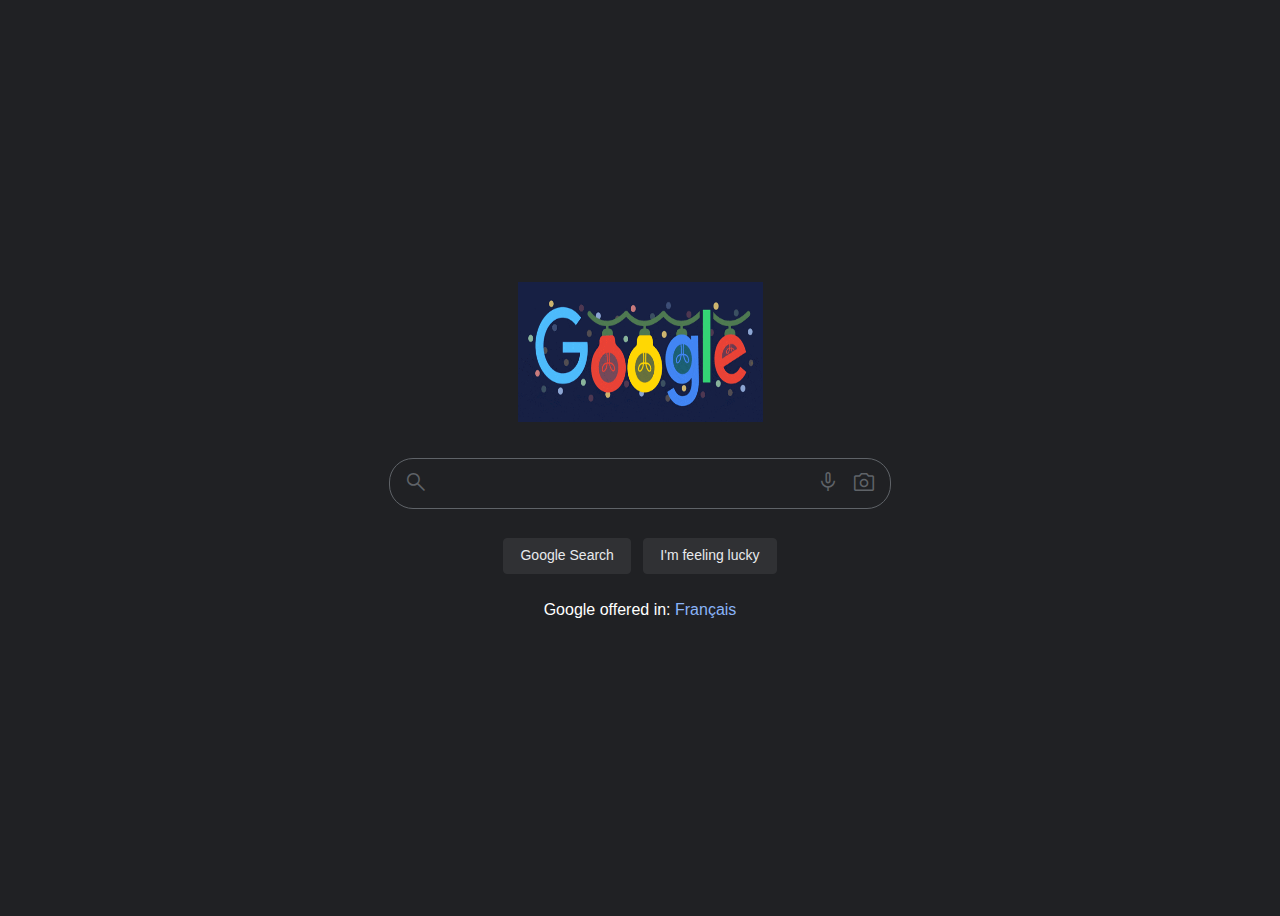
<file: index.html>
<!DOCTYPE html>
<html>
    <head>
    <title>
        google copycat
    </title>
    <link rel="stylesheet" href="index.css">
    <link rel="stylesheet" href="https://fonts.googleapis.com/css2?family=Material+Symbols+Outlined:opsz,wght,FILL,GRAD@20..48,100..700,0..1,-50..200" />
    <link rel="stylesheet" href="https://fonts.googleapis.com/css2?family=Material+Symbols+Outlined:opsz,wght,FILL,GRAD@20..48,100..700,0..1,-50..200" />
    <link rel="stylesheet" href="https://fonts.googleapis.com/css2?family=Material+Symbols+Outlined:opsz,wght,FILL,GRAD@20..48,100..700,0..1,-50..200" />
    <link rel="icon" type="image/x-icon" href="favi.ico">
        <meta name="viewport" content="width=device-width, initial-scale=1.0">
    </head>

    <body>
        <div class="container">

        <div class="MainC">

            <div class="imgCon">
                <img src="g.gif" class="img">
            </div>

            <br>
            <br>

            <form class="theForm" action="https://www.google.com/search?q=ox&oq=ox&aqs=chrome..69i57j35i39l2j69i60l5.604j0j7&sourceid=chrome&ie=UTF-8" method="get">
                <button type="submit" class="aButtonSub"><span class="material-symbols-outlined">search</span></button>
                <input type="text" class="datText">
                <button type="button" class="aButtonMic"><span class="material-symbols-outlined">mic</span></button>
                <button type="button" class="aButtonCam"><span class="material-symbols-outlined">photo_camera</span></button>
            </form>

            <br>

            <div class="buttons">
                <input type="button" value="Google Search" class="buttonThing">
                <input type="button" value="I'm feeling lucky" class="buttonThing">
            </div>

            <p style="color:white;">Google offered in: <a class="aa" href="indexFrench.html">Français</a></p>

        </div>

        </div>
    </body>
</html>
</file>
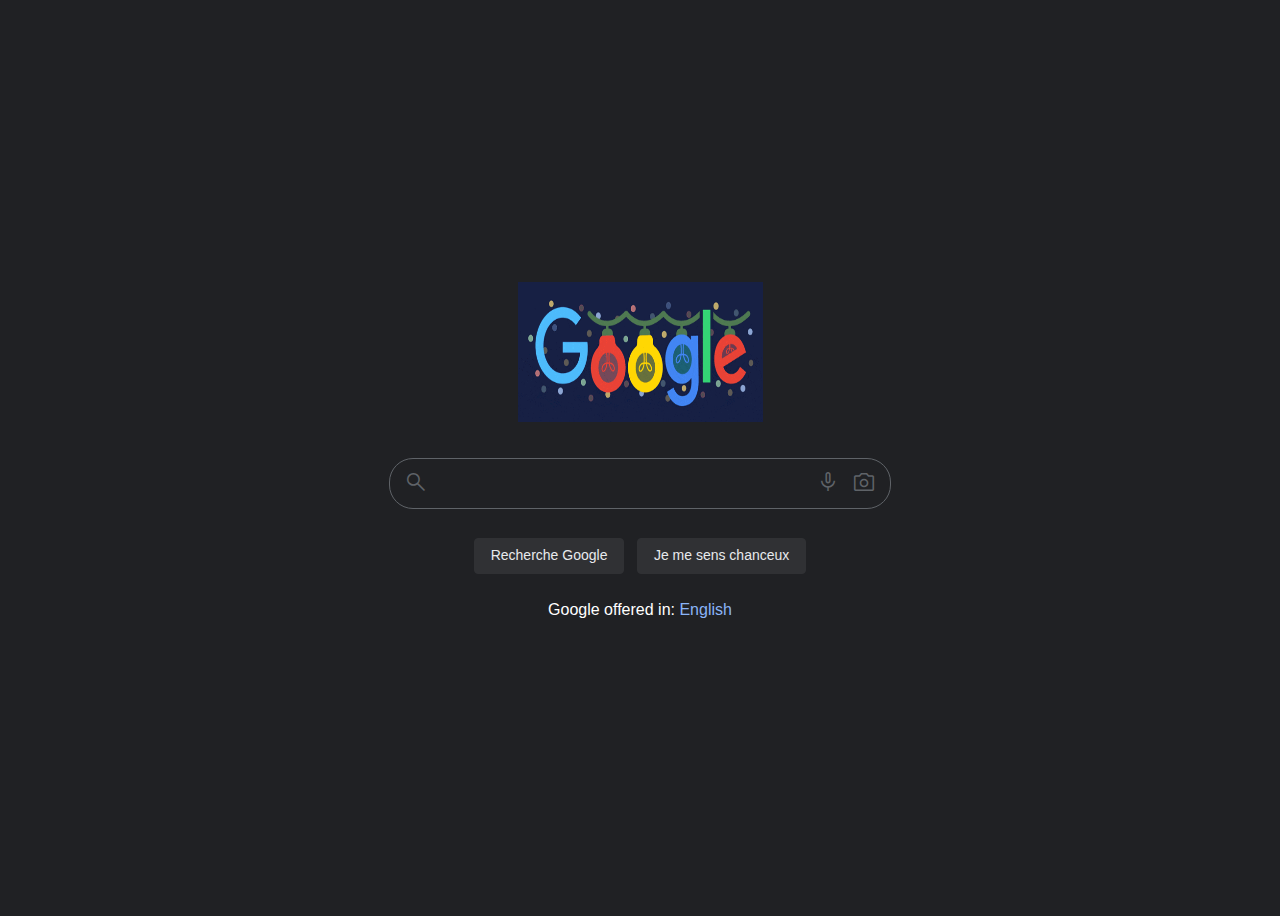
<file: indexFrench.html>
<!DOCTYPE html>
<html>
    <head>
    <title>
        google copycat - French
    </title>
    <link rel="stylesheet" href="index.css">
    <link rel="stylesheet" href="https://fonts.googleapis.com/css2?family=Material+Symbols+Outlined:opsz,wght,FILL,GRAD@20..48,100..700,0..1,-50..200" />
    <link rel="stylesheet" href="https://fonts.googleapis.com/css2?family=Material+Symbols+Outlined:opsz,wght,FILL,GRAD@20..48,100..700,0..1,-50..200" />
    <link rel="stylesheet" href="https://fonts.googleapis.com/css2?family=Material+Symbols+Outlined:opsz,wght,FILL,GRAD@20..48,100..700,0..1,-50..200" />
    <link rel="icon" type="image/x-icon" href="favi.ico">
        <meta name="viewport" content="width=device-width, initial-scale=1.0">
    </head>

    <body>
        <div class="container">
        <div class="MainC">

            <div class="imgCon">
                <img src="g.gif" class="img">
            </div>

            <br>
            <br>

            <form class="theForm" action="https://www.google.com/search?q=ox&oq=ox&aqs=chrome..69i57j35i39l2j69i60l5.604j0j7&sourceid=chrome&ie=UTF-8" method="get">
                <button type="submit" class="aButtonSub"><span class="material-symbols-outlined">search</span></button>
                <input type="text" class="datText">
                <button type="button" class="aButtonMic"><span class="material-symbols-outlined">mic</span></button>
                <button type="button" class="aButtonCam"><span class="material-symbols-outlined">photo_camera</span></button>
            </form>

            <br>

            <div class="buttons">
                <input type="button" value="Recherche Google" class="buttonThing">
                <input type="button" value="Je me sens chanceux" class="buttonThing">
            </div>

            <p style="color:white;">Google offered in: <a class="aa" href="index.html">English</a></p>

        </div>
        </div>
    </body>
</html>
</file>
<file: index.css>
.MainC{
    width:auto;
    height:500px;
    display:flex;
    justify-content:center;
    align-items:center;
    flex-direction:column;
}
body{
    font-family:Arial;
}
.gogLink{
    border-radius:20px;
    background-color:grey;
    text-decoration:none;
    font-size:50px;
    padding:25px;
    font-family:Arial;
    color:black;
}
.textThing{
    width:500px;
    font-size:25px;
    border:none;
    background-color:#202124;
    color:white;
}
.textThing:focus{
    outline:none;
}
.aButtonSub{
    background-color:transparent;
    border:none;
    color:#5f6368;
}
.aButtonCam{
    background-color:transparent;
    border:none;
    color:#5f6368;
}
.aButtonMic{
    background-color:transparent;
    border:none;
    color:#5f6368;
}
.searchC{
    width:120%;
    display:flex;
    justify-content:center;
    flex-direction:row;
    border-radius:50px;
}
.micButton{
    margin-left:125px;
}
.theForm{
    border:2px solid black;
    width:100%;
    border-radius:24px;
    padding-bottom:10px;
    padding-top:10px;
    display:flex;
    justify-content:center;
    border:1px solid #5f6368;
}
.datText{
    background-color:#202124;
    border:none;
    width:74.5%;
    color:white;
    font-size:100%;
}
.datText:focus{
    outline:none;
}
.img{
    width:70%;
}
.imgCon{
    display:flex;
    justify-content:center;
}
.aa{
    color:#8ab4f8;
    text-decoration:none;
}
.aa:hover{
    text-decoration:underline;
}
.aa:active{
    text-decoration:underline;
}
.material-symbols-outlined {
  font-variation-settings:
  'FILL' 0,
  'wght' 400,
  'GRAD' 0,
  'opsz' 48;
}
.searchButton{
    background-color:#202124;
    border:none;
    color:#999999;
    border-radius:50px;
}
.micButton{
    background-color:#202124;
    border:none;
    color:#999999;
    border-radius:50px;
}
.buttonThing{
    padding:10px;
    background-color: #303134;
    border: 1px solid #303134;
    border-radius: 4px;
    color: #e8eaed;
    font-size: 14px;
    margin: 11px 4px;
    padding: 0 16px;
    line-height: 27px;
    height: 36px;
    min-width: 54px;
    text-align: center;
    cursor: pointer;
    user-select: none;
}
.buttonThing:hover{
    box-shadow: 0 1px 3px rgb(23 23 23 / 24%);
    background-color: #303134;
    border: 1px solid #5f6368;
    color: #e8eaed;
}
body{
    background-color:#202124;
}
.mic{
    width:5%;
}
.container{
    display:flex;
    justify-content:center;
    align-items:center;
    height:100vh;
}
@media only screen and (max-width:500px){
    .container{
    height:75vh;
    }
}
</file>
